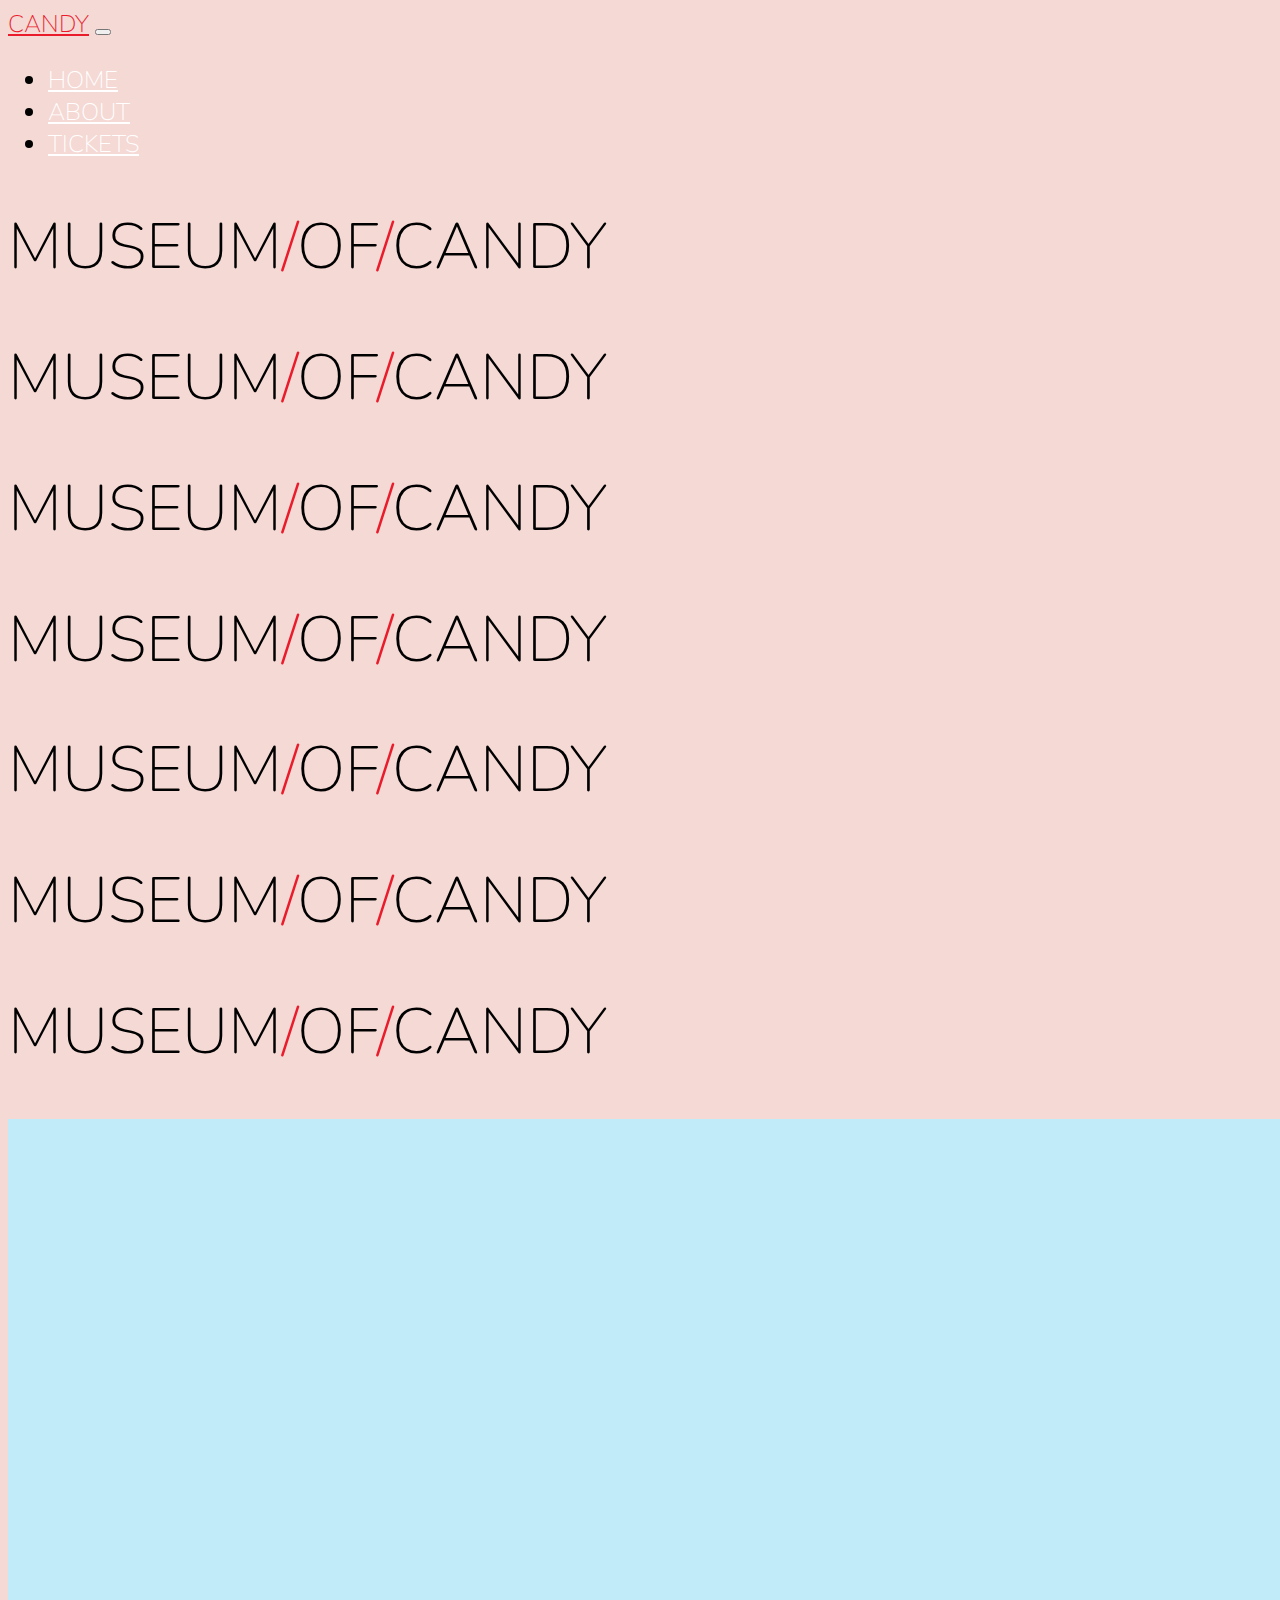
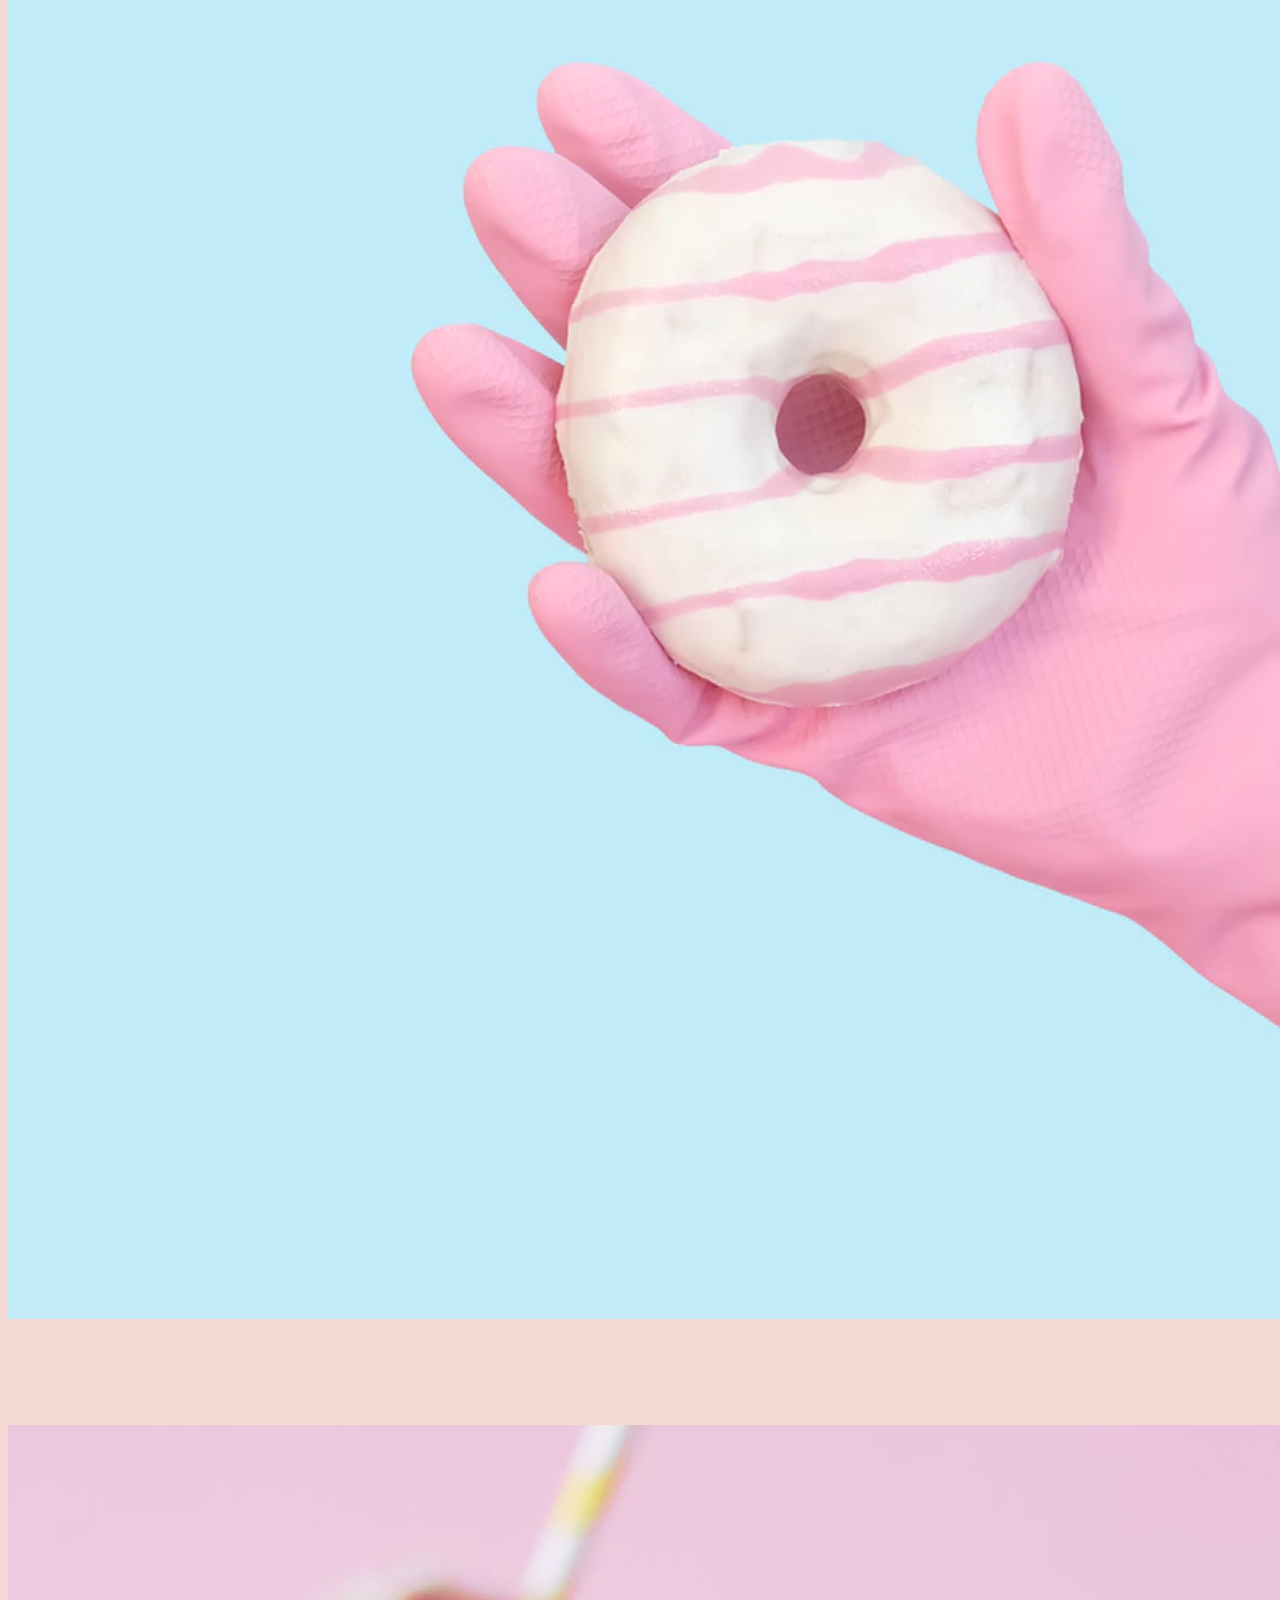
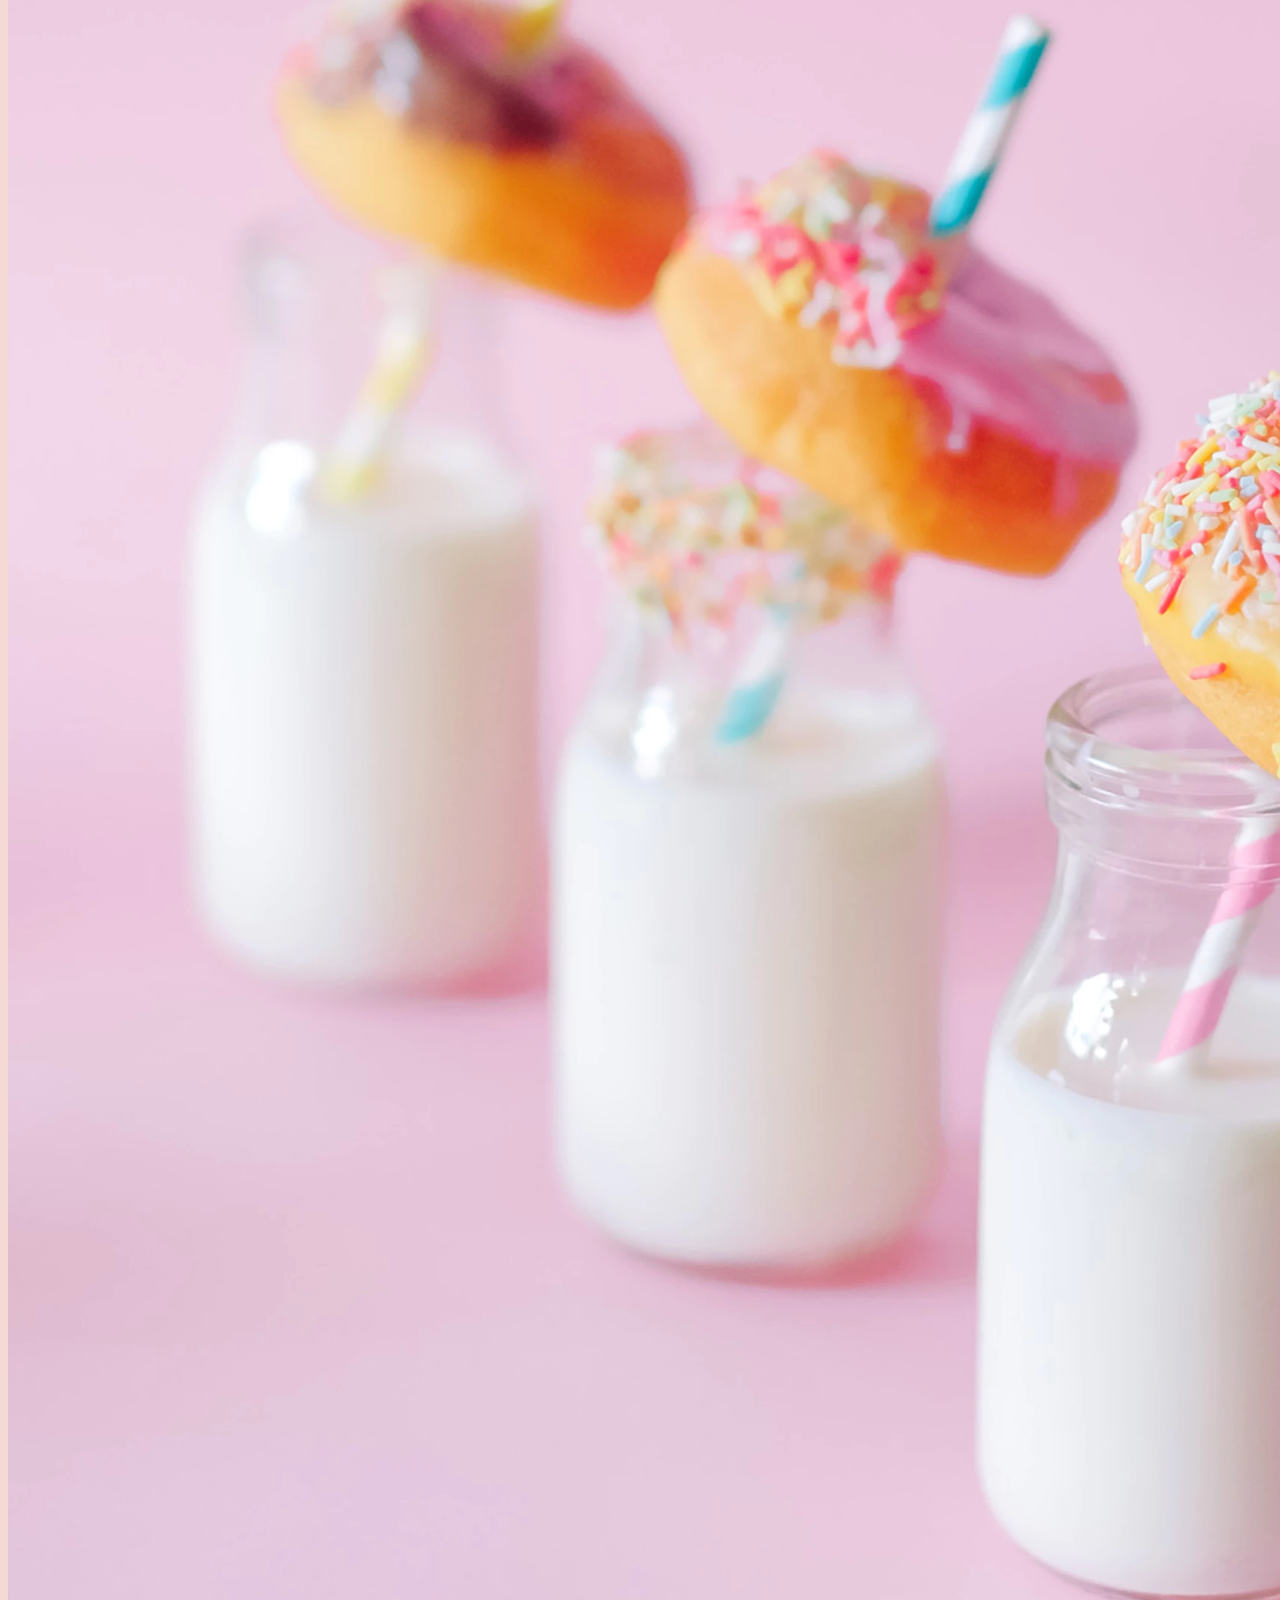
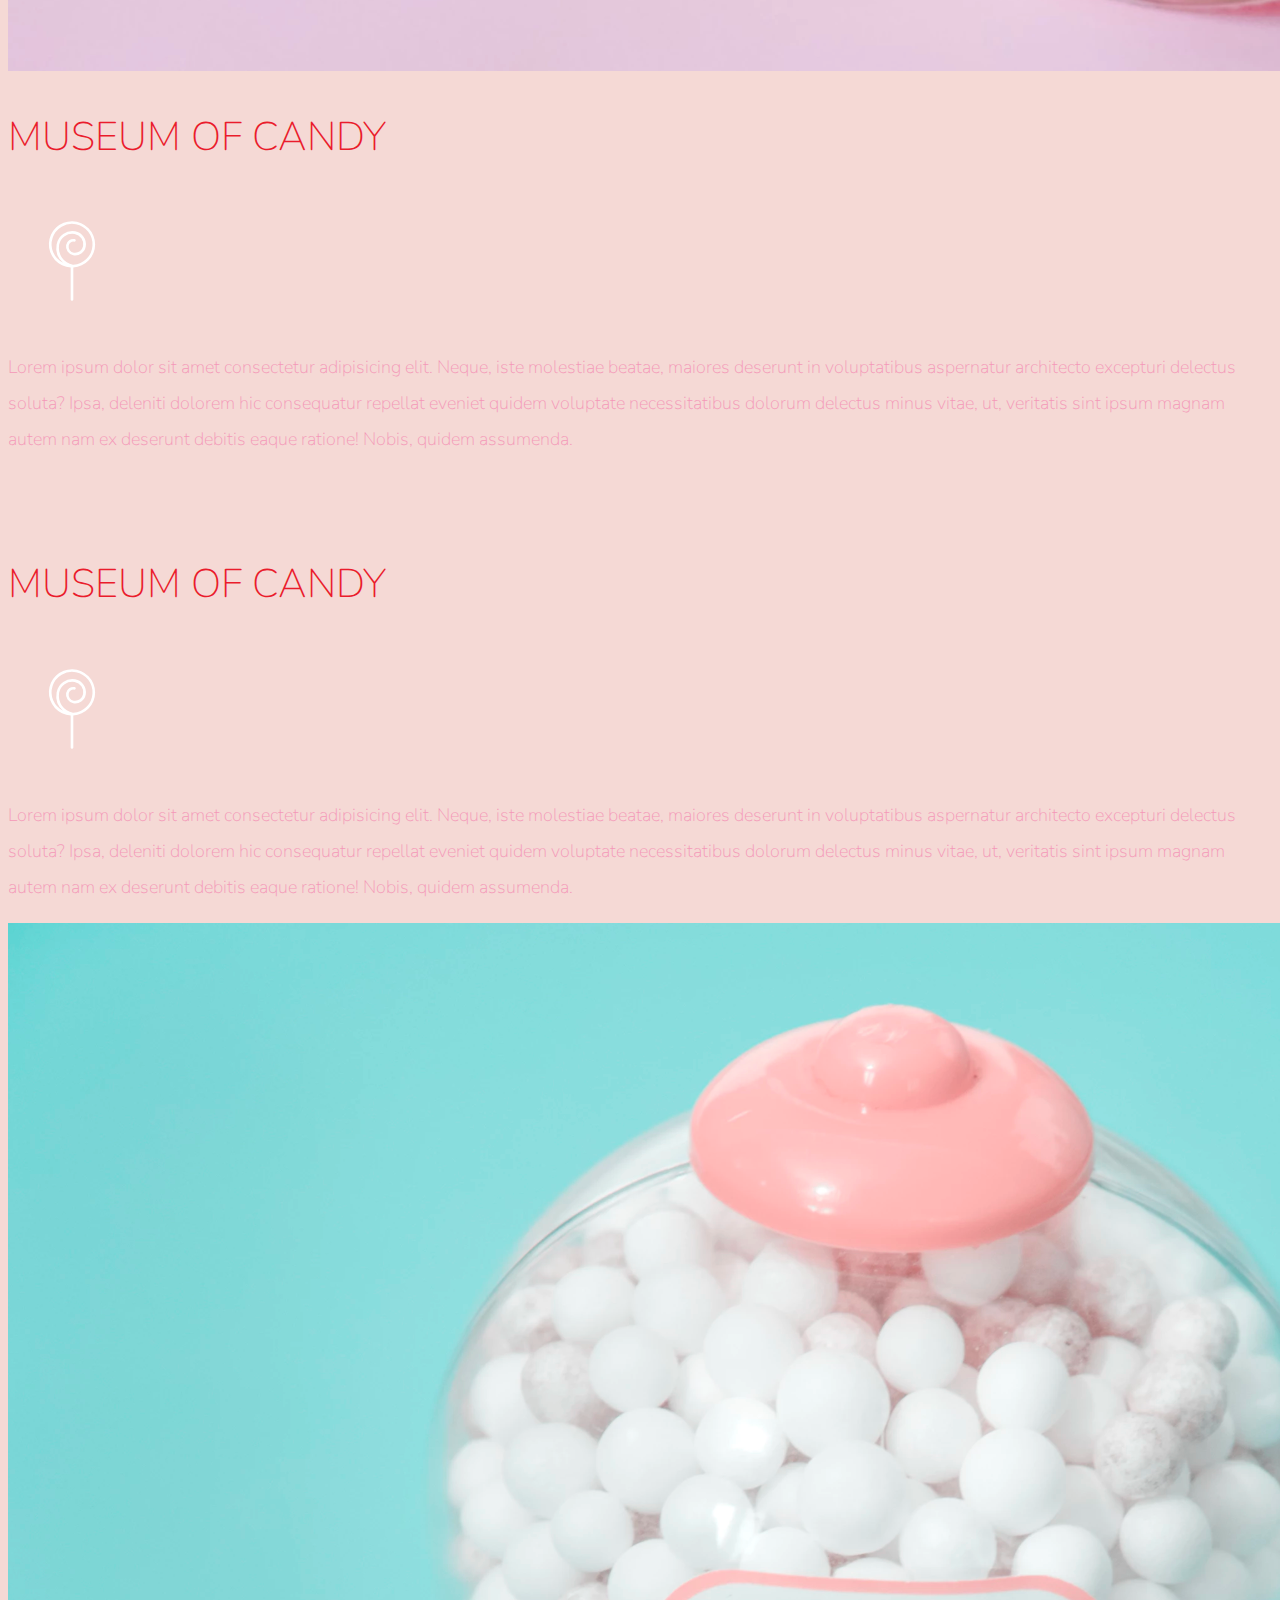
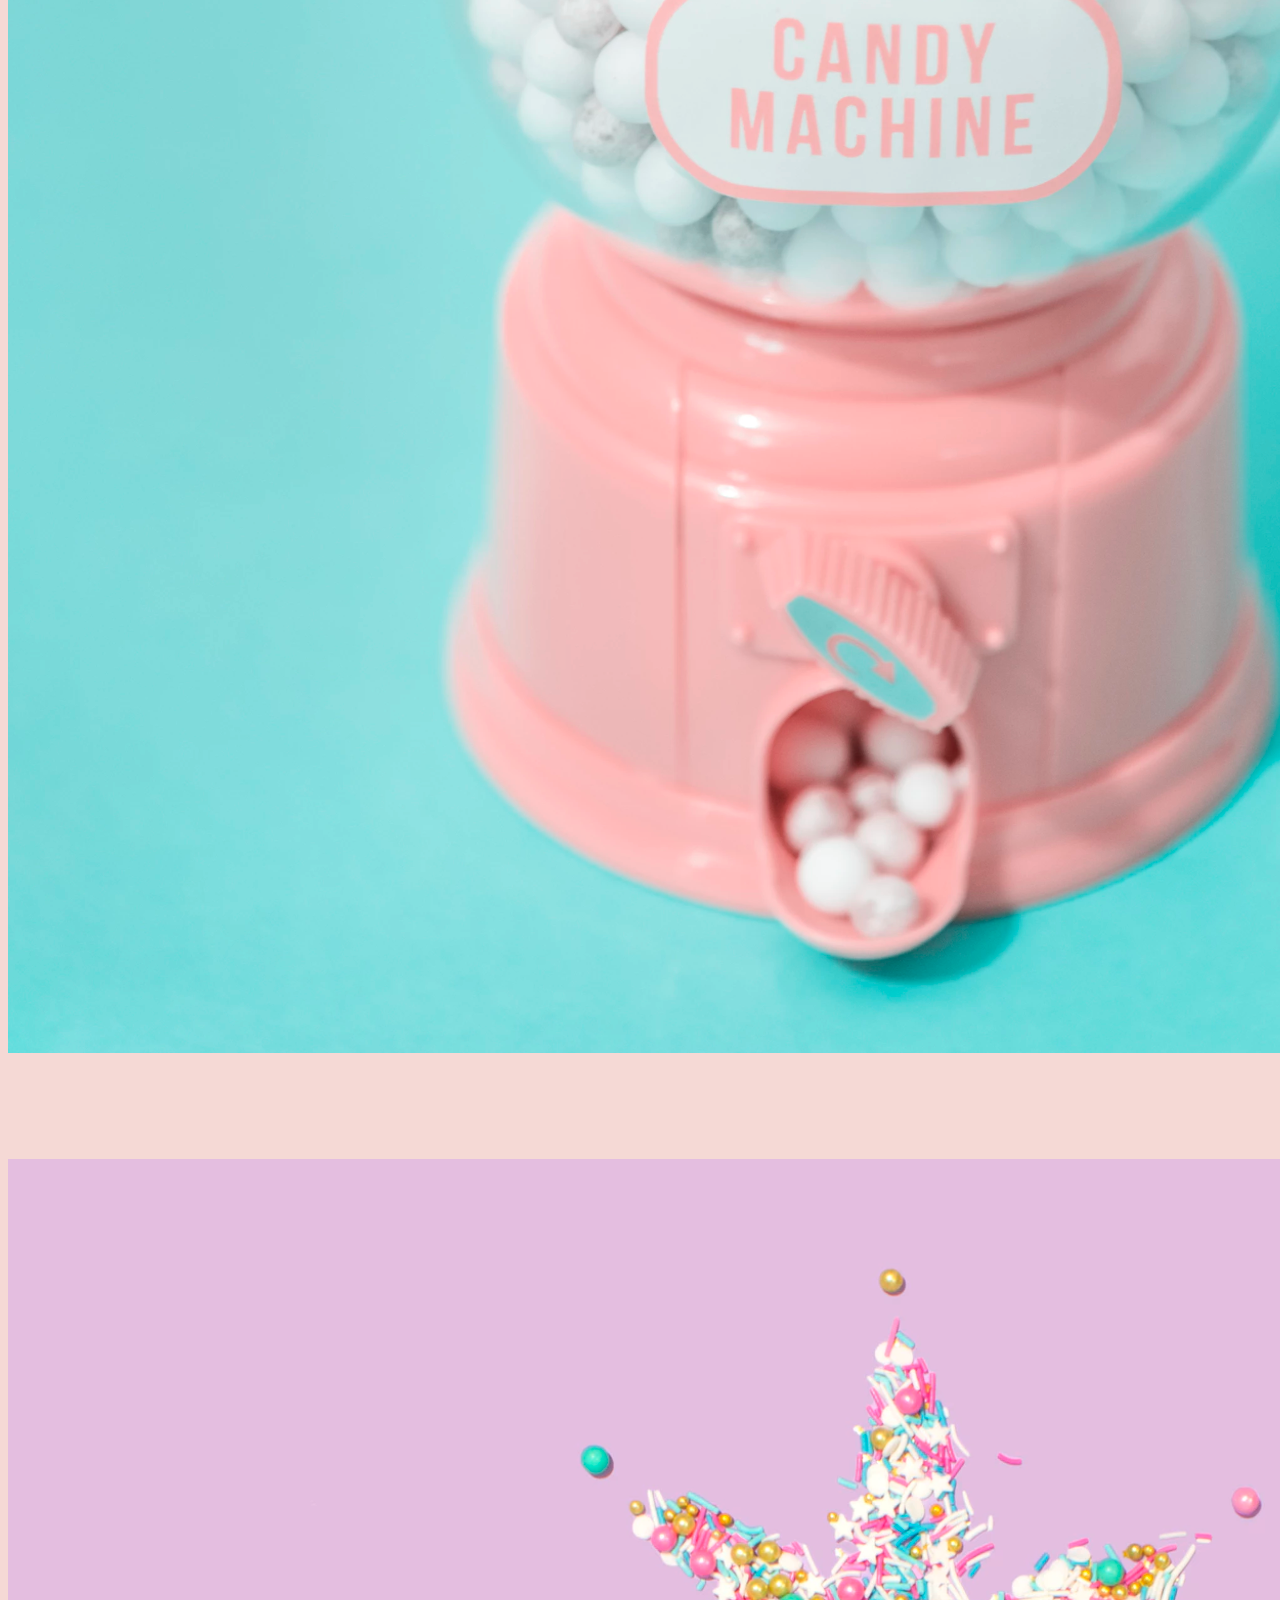
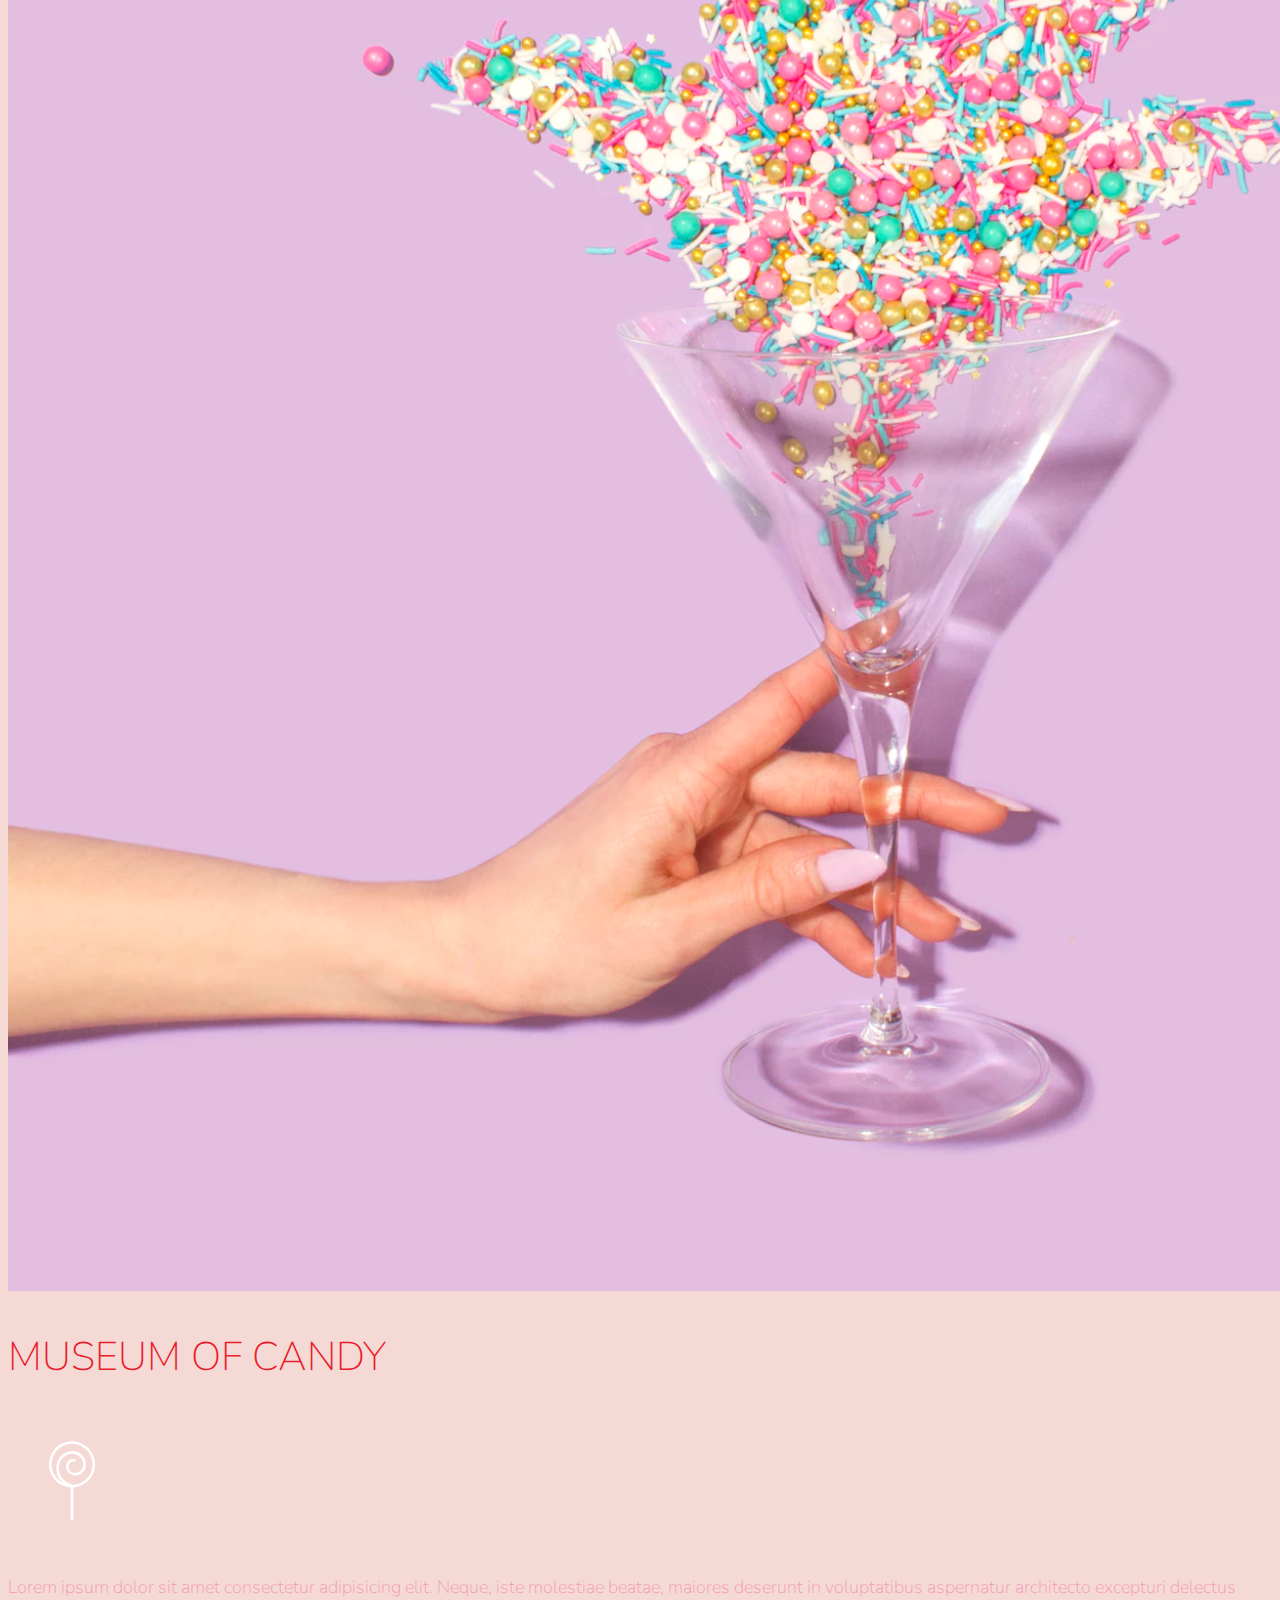
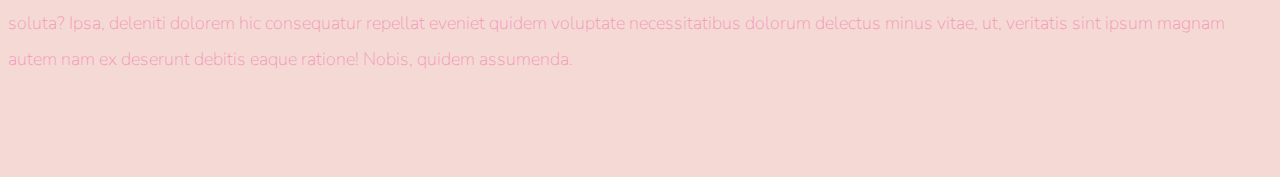
<file: bootstrap/index.html>
<!doctype html>
<html lang="en">

<head>
    <!-- Required meta tags -->
    <meta charset="utf-8">
    <meta name="viewport" content="width=device-width, initial-scale=1, shrink-to-fit=no">

    <!-- Google Font -->
    <link href="https://fonts.googleapis.com/css?family=Nunito:200,300,400,700" rel="stylesheet">

    <!-- Bootstrap CSS -->
    <link rel="stylesheet" href="https://stackpath.bootstrapcdn.com/bootstrap/4.1.3/css/bootstrap.min.css" integrity="sha384-MCw98/SFnGE8fJT3GXwEOngsV7Zt27NXFoaoApmYm81iuXoPkFOJwJ8ERdknLPMO"
        crossorigin="anonymous">

    <!-- Custom CSS -->
    <link rel="stylesheet" href="app.css">

    <title>Museum of Candy</title>
</head>

<body>
    <nav id="mainNavbar" class="navbar navbar-dark navbar-expand-md py-0 fixed-top">
        <a href="#" class="navbar-brand">CANDY</a>
        <button class="navbar-toggler" data-toggle="collapse" data-target="#navLinks" aria-label="Toggle navigation">
            <span class="navbar-toggler-icon"></span>
        </button>
        <div class="collapse navbar-collapse" id="navLinks">
            <ul class="navbar-nav">
                <li class="nav-item">
                    <a href="" class="nav-link">HOME</a>
                </li>
                <li class="nav-item">
                    <a href="" class="nav-link">ABOUT</a>
                </li>
                <li class="nav-item">
                    <a href="" class="nav-link">TICKETS</a>
                </li>
            </ul>
        </div>
    </nav>

    <section class="container-fluid px-0">
        <div class="row align-items-center">
            <div class="col-lg-6">
                <div id="headingGroup" class="text-white text-center d-none d-lg-block mt-5">
                    <h1 class="">MUSEUM<span>/</span>OF<span>/</span>CANDY</h1>
                    <h1 class="">MUSEUM<span>/</span>OF<span>/</span>CANDY</h1>
                    <h1 class="">MUSEUM<span>/</span>OF<span>/</span>CANDY</h1>
                    <h1 class="">MUSEUM<span>/</span>OF<span>/</span>CANDY</h1>
                    <h1 class="">MUSEUM<span>/</span>OF<span>/</span>CANDY</h1>
                    <h1 class="">MUSEUM<span>/</span>OF<span>/</span>CANDY</h1>
                    <h1 class="">MUSEUM<span>/</span>OF<span>/</span>CANDY</h1>
                </div>
            </div>
            <div class="col-lg-6">
                <img class="img-fluid" src="imgs/hand2.png" alt="">
            </div>
        </div>
    </section>

    <section class="container-fluid px-0">
        <div class="row align-items-center content">
            <div class="col-md-6 order-2 order-md-1">
                <img src="imgs/milk.png" alt="" class="img-fluid">
            </div>
            <div class="col-md-6 text-center order-1 order-md-2">
                <div class="row justify-content-center">
                    <div class="col-10 col-lg-8 blurb mb-5 mb-md-0">
                        <h2>MUSEUM OF CANDY</h2>
                        <img src="imgs/lolli_icon.png" alt="" class="d-none d-lg-inline">
                        <p class="lead">Lorem ipsum dolor sit amet consectetur adipisicing elit. Neque, iste molestiae
                            beatae, maiores deserunt
                            in voluptatibus
                            aspernatur architecto excepturi delectus soluta? Ipsa, deleniti dolorem hic consequatur
                            repellat eveniet quidem
                            voluptate necessitatibus dolorum delectus minus vitae, ut, veritatis sint ipsum magnam
                            autem nam ex deserunt debitis
                            eaque ratione! Nobis, quidem assumenda.</p>
                    </div>
                </div>
            </div>
        </div>
        <div class="row align-items-center content">
            <div class="col-md-6 text-center">
                <div class="row justify-content-center">
                    <div class="col-10 col-lg-8 blurb mb-5 mb-md-0">
                        <h2>MUSEUM OF CANDY</h2>
                        <img src="imgs/lolli_icon.png" alt="" class="d-none d-lg-inline">
                        <p class="lead">Lorem ipsum dolor sit amet consectetur adipisicing elit. Neque, iste molestiae
                            beatae, maiores deserunt
                            in voluptatibus
                            aspernatur architecto excepturi delectus soluta? Ipsa, deleniti dolorem hic consequatur
                            repellat eveniet quidem
                            voluptate necessitatibus dolorum delectus minus vitae, ut, veritatis sint ipsum magnam
                            autem nam ex deserunt debitis
                            eaque ratione! Nobis, quidem assumenda.</p>
                    </div>
                </div>
            </div>
            <div class="col-md-6">
                <img src="imgs/gumball.png" alt="" class="img-fluid">
            </div>
        </div>
        <div class="row align-items-center content">
            <div class="col-md-6 order-2 order-md-1">
                <img src="imgs/sprinkles.png" alt="" class="img-fluid">
            </div>
            <div class="col-md-6 text-center order-1 order-md-2">
                <div class="row justify-content-center">
                    <div class="col-10 col-lg-8 blurb mb-5 mb-md-0">
                        <h2>MUSEUM OF CANDY</h2>
                        <img src="imgs/lolli_icon.png" alt="" class="d-none d-lg-inline">
                        <p class="lead">Lorem ipsum dolor sit amet consectetur adipisicing elit. Neque, iste molestiae
                            beatae, maiores
                            deserunt
                            in voluptatibus
                            aspernatur architecto excepturi delectus soluta? Ipsa, deleniti dolorem hic consequatur
                            repellat eveniet
                            quidem
                            voluptate necessitatibus dolorum delectus minus vitae, ut, veritatis sint ipsum magnam
                            autem nam ex deserunt
                            debitis
                            eaque ratione! Nobis, quidem assumenda.</p>
                    </div>
                </div>
            </div>
        </div>
    </section>
    <!-- Optional JavaScript -->
    <!-- jQuery first, then Popper.js, then Bootstrap JS -->
    <script src="https://code.jquery.com/jquery-3.3.1.slim.min.js" integrity="sha384-q8i/X+965DzO0rT7abK41JStQIAqVgRVzpbzo5smXKp4YfRvH+8abtTE1Pi6jizo"
        crossorigin="anonymous"></script>
    <script src="https://cdnjs.cloudflare.com/ajax/libs/popper.js/1.14.3/umd/popper.min.js" integrity="sha384-ZMP7rVo3mIykV+2+9J3UJ46jBk0WLaUAdn689aCwoqbBJiSnjAK/l8WvCWPIPm49"
        crossorigin="anonymous"></script>
    <script src="https://stackpath.bootstrapcdn.com/bootstrap/4.1.3/js/bootstrap.min.js" integrity="sha384-ChfqqxuZUCnJSK3+MXmPNIyE6ZbWh2IMqE241rYiqJxyMiZ6OW/JmZQ5stwEULTy"
        crossorigin="anonymous"></script>

    <script>
        $(function () {
            $(document).scroll(function () {
                var $nav = $("#mainNavbar");
                $nav.toggleClass("scrolled", $(this).scrollTop() > $nav.height());
            });
        });
    </script>
</body>

</html>
</file>
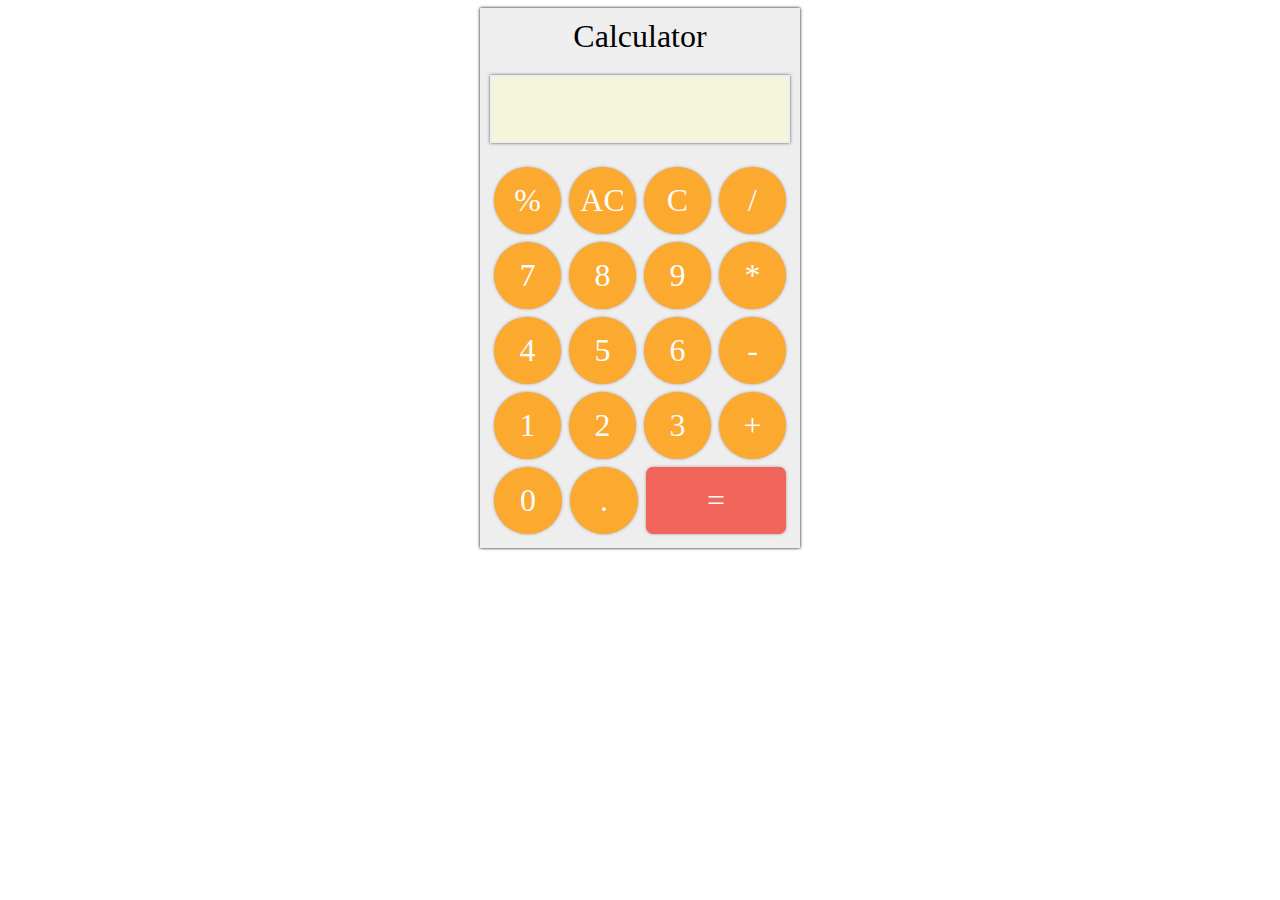
<file: Calculator/index.html>
<!DOCTYPE html>
<html lang="en">
  <head>
    <meta charset="UTF-8" />
    <meta name="viewport" content="width=device-width, initial-scale=1.0" />
    <title>Document</title>
    <link rel="stylesheet" href="style.css" />
    <script src="script.js" defer></script>
  </head>
  <body>
    <div id="calculator">
      <section id="calc-area">
        <span>Calculator</span>
        <textarea id="view" disabled></textarea>
      </section>
      <section id="buttons-area">
        <div class="button-group">
          <span class="opr">%</span>
          <span class="clear">AC</span>
          <span class="delete">C</span>
          <span class="opr">/</span>
        </div>
        <div class="button-group">
          <span class="num">7</span>
          <span class="num">8</span>
          <span class="num">9</span>
          <span class="opr">*</span>
        </div>
        <div class="button-group">
          <span class="num">4</span>
          <span class="num">5</span>
          <span class="num">6</span>
          <span class="opr">-</span>
        </div>
        <div class="button-group">
          <span class="num">1</span>
          <span class="num">2</span>
          <span class="num">3</span>
          <span class="opr">+</span>
        </div>
        <!-- Button Area -->
        <div class="button-group">
          <span class="num">0</span>
          <span class="num">.</span>
          <span class="calc">=</span>
        </div>
      </section>
    </div>
  </body>
</html>
</file>
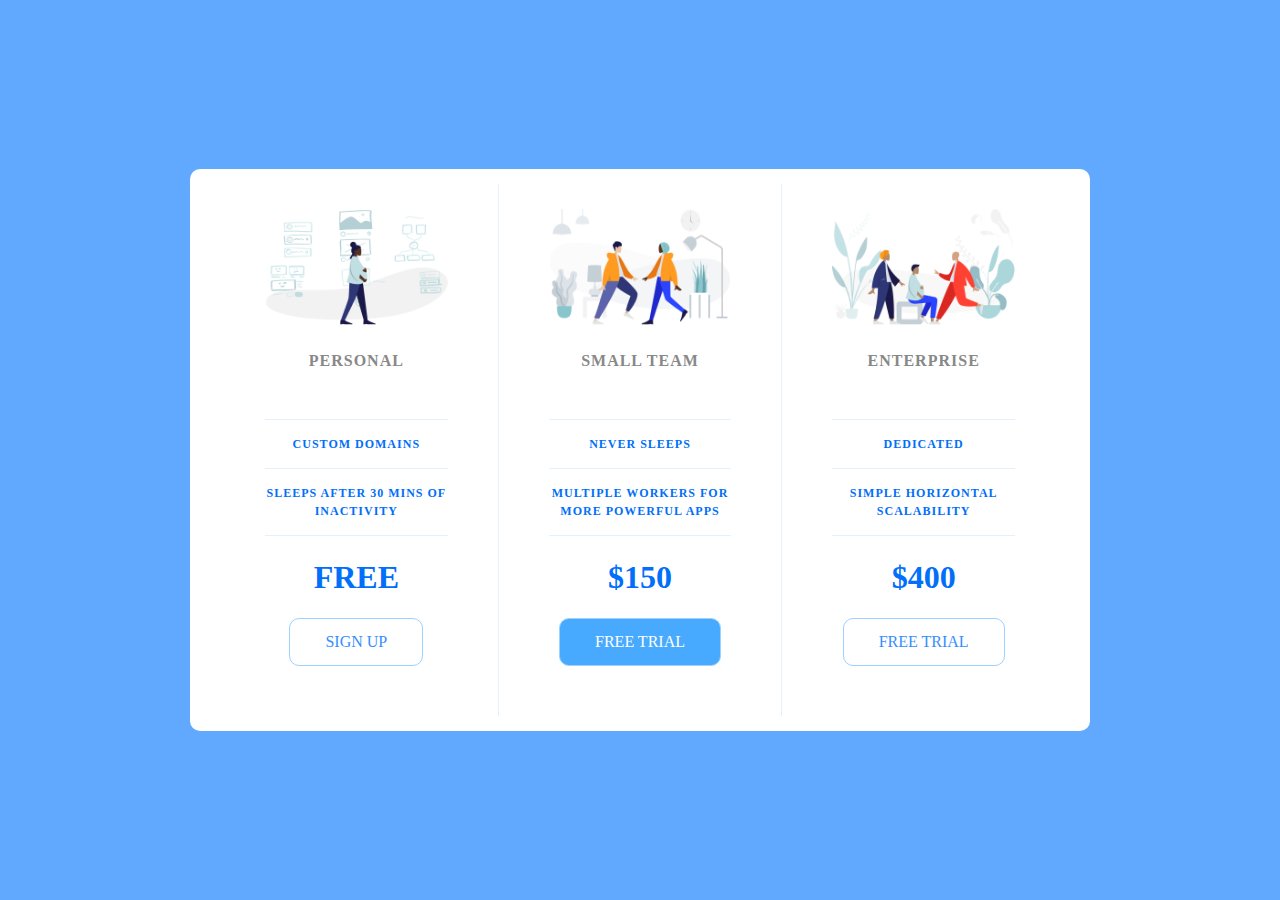
<file: project2.html>
<!DOCTYPE html>
<html lang="en">

<head>
    <meta charset="UTF-8">
    <meta name="viewport" content="width=device-width, initial-scale=1.0">
    <title>Price Tiers</title>
    <link rel="stylesheet" href="https://fonts.googleapis.com/css?family=Open+Sans:400,600,700">
    <link rel="stylesheet" href="project2.css">
</head>

<body>
    <div class="panel">

        <div class="pricing-plan">
            <img src="icons/icon1.png" alt="" class="pricing-img">
            <h2 class="pricing-header">Personal</h2>
            <ul class="pricing-features">
                <li class="pricing-features-item">Custom domains</li>
                <li class="pricing-features-item">Sleeps after 30 mins of inactivity</li>
            </ul>
            <span class="pricing-price">Free</span>
            <a href="#/" class="pricing-button">Sign up</a>
        </div>

        <div class="pricing-plan">
            <img src="icons/icon2.png" alt="" class="pricing-img">
            <h2 class="pricing-header">Small team</h2>
            <ul class="pricing-features">
                <li class="pricing-features-item">Never sleeps</li>
                <li class="pricing-features-item">Multiple workers for more powerful apps</li>
            </ul>
            <span class="pricing-price">$150</span>
            <a href="#/" class="pricing-button is-featured">Free trial</a>
        </div>

        <div class="pricing-plan">
            <img src="icons/icon3.png" alt="" class="pricing-img">
            <h2 class="pricing-header">Enterprise</h2>
            <ul class="pricing-features">
                <li class="pricing-features-item">Dedicated</li>
                <li class="pricing-features-item">Simple horizontal scalability</li>
            </ul>
            <span class="pricing-price">$400</span>
            <a href="#/" class="pricing-button">Free trial</a>
        </div>

    </div>

</body>

</html>
</file>
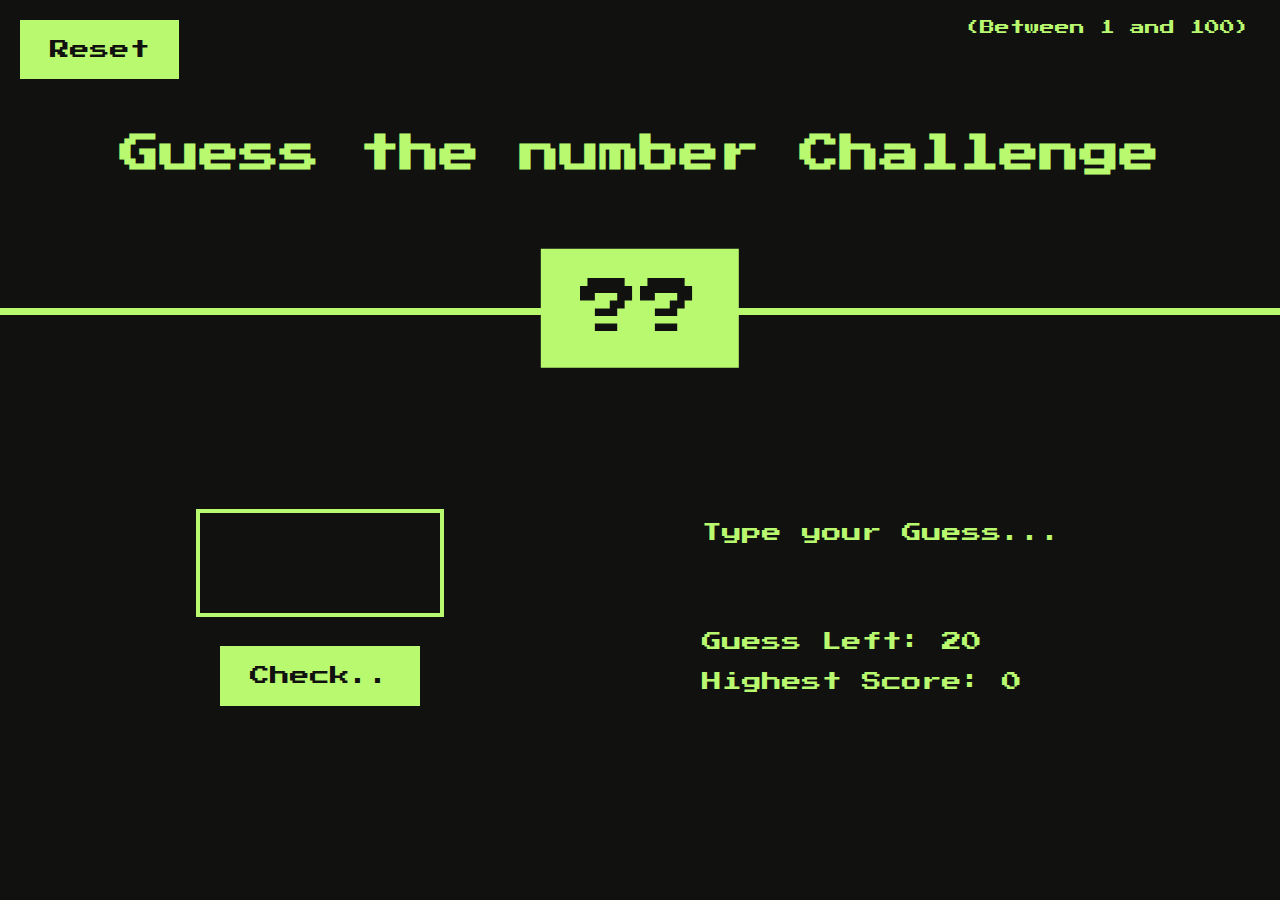
<file: guess the number game/guess.html>
<!DOCTYPE html>
<html lang="en">
  <head>
    <meta charset="UTF-8" />
    <meta http-equiv="X-UA-Compatible" content="IE=edge" />
    <meta name="viewport" content="width=device-width, initial-scale=1.0" />
    <link rel="stylesheet" href="style.css" />
    <title>Guess the number</title>
  </head>
  <body>
    <header>
      <h1>Guess the number Challenge</h1>
      <p1 class="between">(Between 1 and 100)</p1>
      <button class="btn again">Reset</button>
      <div class="number">??</div>
    </header>
    <main>
      <section class="left">
        <input type="number" class="guess" />
        <button class="btn check">Check..</button>
      </section>
      <section class="right">
        <p class="message">Type your Guess...</p>
        <p class="count-score">Guess Left: <span class="score">20</span></p>
        <p class="Highest Score">
          Highest Score: <span class="highscore">0</span>
        </p>
      </section>
    </main>
    <script src="script.js"></script>
  </body>
</html>
</file>
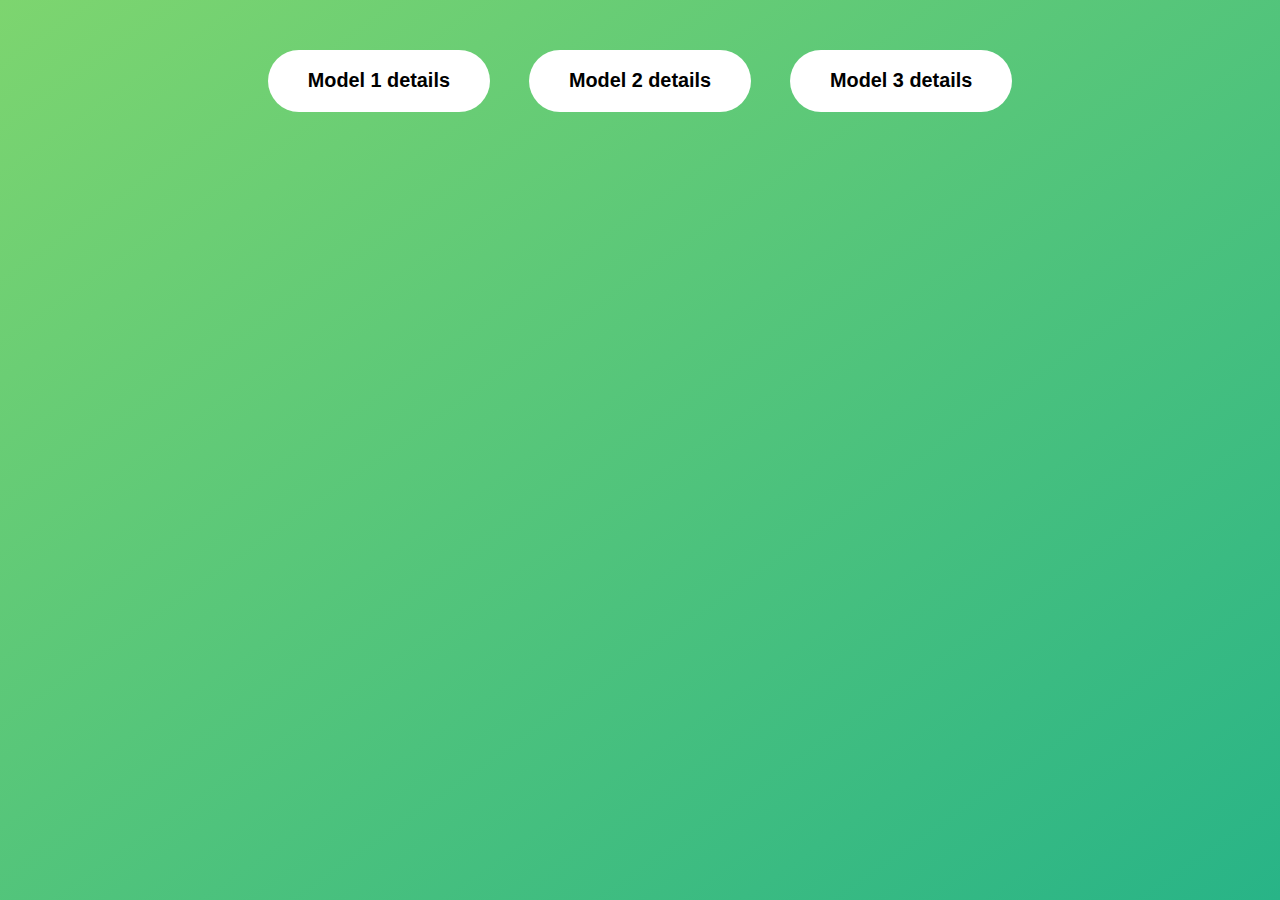
<file: modal window/main.html>
<!DOCTYPE html>
<html lang="en">
  <head>
    <meta charset="UTF-8" />
    <meta http-equiv="X-UA-Compatible" content="IE=edge" />
    <meta name="viewport" content="width=device-width, initial-scale=1.0" />
    <link rel="stylesheet" href="style.css" />
    <title>Modal window</title>
  </head>
  <body>
    <button class="show-model">Model 1 details</button>
    <button class="show-model">Model 2 details</button>
    <button class="show-model">Model 3 details</button>

    <div class="model hidden">
      <button class="close">&times;</button>
      <h1>I am a model window</h1>
      <p>
        Lorem ipsum dolor sit amet consectetur adipisicing elit. Aspernatur
        velit impedit dicta unde modi consequatur, sunt facilis maxime totam
        dolore illum ullam non labore, voluptatum id. Ipsam sapiente voluptatum
        pariatur Lorem ipsum, dolor sit amet consectetur adipisicing elit. Quo
        cumque iure accusantium incidunt possimus ipsam ut, maiores vitae quidem
        maxime, ipsum animi reiciendis ex amet corporis doloribus aliquam
        repudiandae? Facere!
      </p>
    </div>
    <div class="overlay hidden"></div>
    <script src="script.js"></script>
  </body>
</html>
</file>
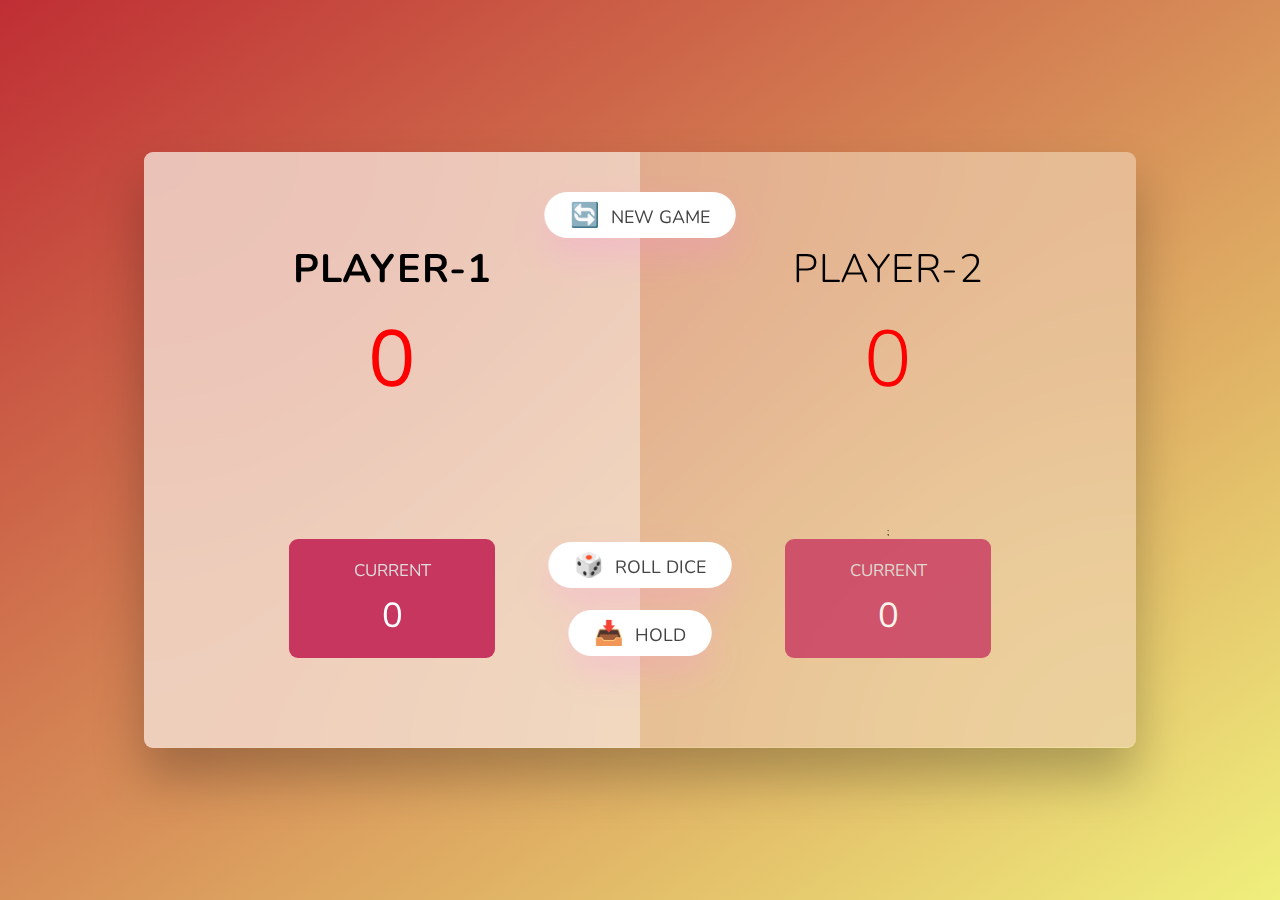
<file: Roll a dice/main.html>
<!DOCTYPE html>
<html lang="en">
  <head>
    <meta charset="UTF-8" />
    <meta http-equiv="X-UA-Compatible" content="IE=edge" />
    <meta name="viewport" content="width=device-width, initial-scale=1.0" />
    <title>Roll a dice</title>
    <link rel="stylesheet" href="style.css" />
  </head>
  <body>
    <main>
      <section class="player player-0 player-active">
        <h2 class="name" id="name-0">Player-1</h2>
        <p class="score" id="score-0">43</p>
        <div class="current">
          <p class="current-label">Current</p>
          <p class="current-score" id="current-0">0</p>
        </div>
      </section>
      <section class="player player-1">
        <h2 class="name" id="name-1">Player-2</h2>
        <p class="score" id="score-1">24</p>
        ;
        <div class="current">
          <p class="current-label">Current</p>
          <p class="current-score" id="current-1">0</p>
        </div>
      </section>
      <img src="dice-5.png" alt="Playing dice" class="dice" />
      <button class="btn btn-new">🔄 New game</button>
      <button class="btn btn-roll">🎲 Roll dice</button>
      <button class="btn btn-hold">📥 Hold</button>
      <script src="script.js"></script>
    </main>
  </body>
</html>
</file>
<file: bootstrap/app.css>
body {
    background: #f5d9d5;
    font-family: "Nunito", sans-serif;
}

.blurb h2 {
   color: #EA1C2C;
   font-weight: 100;
   font-size: 2.5rem;
}

.blurb p {
    color: #f498b8;
    font-weight: 100;
    font-size: 1.125rem;
    line-height: 2;
}

.content {
    margin-top: 100px;
    margin-bottom: 100px;
}

#mainNavbar {
    font-size: 1.5rem;
    font-weight: 100;    
}

#mainNavbar .nav-link {
    color: white;
}

#mainNavbar .nav-link:hover {
    color: #EA1C2C;
}

#mainNavbar .navbar-brand {
    color: #EA1C2C;
    font-size: 1.5rem;
}

#headingGroup span {
    color: #EA1C2C;
}

#headingGroup h1 {
    font-weight: 100;
    font-size: 4rem;
}

.navbar.scrolled {
    background: rgb(222,192,222);
    transition: background 500ms;
}

@media (max-width: 1200px) {
    #headingGroup h1 {
        font-weight: 100;
        font-size: 3rem;
    }
    .blurb h2 {
        font-size: 2rem;
    }
}
</file>
<file: Calculator/style.css>
#calculator {
  width: 300px;
  margin: 0 auto;
  padding: 10px;
  background: #eee;
  box-shadow: 0 0 3px;
}

/* Calculate Area Style */
#calc-area {
  display: flex;
  justify-content: center;
  align-items: center;
  flex-wrap: wrap;
}

#calc-area > span,
#calc-area > textarea {
  display: inline-flex;
  flex: 100%;
  justify-content: center;
  margin-bottom: 20px;
}

#calc-area > textarea {
  border: 2px solid #eee;
  background: beige;
  box-shadow: 0 0 3px;
  min-height: 60px;
  resize: none;
  font-size: 1.8em;
  letter-spacing: 2.5px;
}

#calc-area > span {
  font-size: 2em;
}

/* Button area style */
#button-area {
  padding: 10px 0;
}

.button-group {
  display: flex;
  align-items: center;
  justify-content: center;
}

.button-group > span {
  display: inline-flex;
  flex: 1 1;
  padding: 15px 10px;
  justify-content: center;
  align-items: center;
  background: #ff9800;
  margin: 4px;
  border-radius: 50%;
  color: #fff;
  font-size: 2em;
  box-shadow: 0 0 3px #968585;
  transition: all 0.2s ease;
  opacity: 0.8;
  cursor: pointer;
}

.button-group > span.calc {
  flex: 2.5;
  border-radius: 7px;
  background: #f44336;
}

.button-group > span:hover {
  opacity: 1;
}
</file>
<file: project2.css>
html,
body,
div,
span,
applet,
object,
iframe,
h1,
h2,
h3,
h4,
h5,
h6,
p,
blockquote,
pre,
a,
abbr,
acronym,
address,
big,
cite,
code,
del,
dfn,
em,
img,
ins,
kbd,
q,
s,
samp,
small,
strike,
strong,
sub,
sup,
tt,
var,
b,
u,
i,
center,
dl,
dt,
dd,
ol,
ul,
li,
fieldset,
form,
label,
legend,
table,
caption,
tbody,
tfoot,
thead,
tr,
th,
td,
article,
aside,
canvas,
details,
embed,
figure,
figcaption,
footer,
header,
hgroup,
menu,
nav,
output,
ruby,
section,
summary,
time,
mark,
audio,
video {
    margin: 0;
    padding: 0;
    border: 0;
    font-size: 100%;
    font: inherit;
    vertical-align: baseline;
}

/* HTML5 display-role reset for older browsers */
article,
aside,
details,
figcaption,
figure,
footer,
header,
hgroup,
menu,
nav,
section {
    display: block;
}

body {
    line-height: 1;
}

ol,
ul {
    list-style: none;
}

blockquote,
q {
    quotes: none;
}

blockquote:before,
blockquote:after,
q:before,
q:after {
    content: '';
    content: none;
}

table {
    border-collapse: collapse;
    border-spacing: 0;
}

body {
    background-color: #60a9ff;
    display: flex;
    justify-content: center;
    align-items: center;
    min-height: 100vh;
}

.panel {
    background-color: white;
    border-radius: 10px;
    padding: 15px 25px;
    width: 100%;
    max-width: 850px;
    display: flex;
    flex-direction: column;
    text-align: center;
    text-transform: uppercase;
}

.pricing-plan {
    border-bottom: 1px solid #e1f1ff;
}

.pricing-plan:last-child {
    border-bottom: none;
}

.pricing-img {
    margin-bottom: 25px;
    max-width: 100%;
}

.pricing-header {
    color: #888;
    font-weight: 600;
    letter-spacing: 1px;
}

.pricing-features {
    margin: 50px 0px 25px;
    color: #016ff9;
}

.pricing-features-item {
    font-weight: 600;
    letter-spacing: 1px;
    font-size: 12px;
    line-height: 1.5;
    padding: 15px 0;
    border-top: 1px solid #e1f1ff;
}

.pricing-features-item:last-child {
    border-bottom: 1px solid #e1f1ff;
}

.pricing-price {
    color: #016ff9;
    display: block;
    font-size: 32px;
    font-weight: 700;
    ;
}

.pricing-button {
    border: 1px solid #9dd1ff;
    border-radius: 10px;
    padding: 15px 35px;
    display: inline-block;
    color: #348efe;
    margin: 25px 0px;
    text-decoration: none;
    transition: background-color 200ms ease-in-out;
}

.pricing-button:hover,
.pricing-button:focus {
    background-color: #e1f1ff;
}

.pricing-button.is-featured {
    background-color: #48aaff;
    color: white;
}

.pricing-button.is-featured:hover,
.pricing-button.is-featured:focus {
    background-color: #269aff;
    color: white;
}

@media (min-width:900px) {
    .panel {
        flex-direction: row;
    }

    .pricing-plan {
        border-bottom: none;
        border-right: 1px solid #e1f1ff;
        padding:25px 50px;
    }

    .pricing-plan:last-child{
        border-right:none;
    }
}
</file>
<file: guess the number game/style.css>
@import url("https://fonts.googleapis.com/css?family=Press+Start+2P&display=swap");

* {
  margin: 0;
  padding: 0;
  box-sizing: inherit;
}

html {
  font-size: 62%;
  box-sizing: border-box;
}

body {
  font-family: "Press Start 2P", sans-serif;
  color: #b9f96f;
  background-color: #111210;
}

header {
  position: relative;
  height: 35vh;
  border-bottom: 7px solid #b9f96f;
}

main {
  height: 65vh;
  color: #b9f96f;
  display: flex;
  align-items: center;
  justify-content: space-around;
}

.left {
  width: 52rem;
  display: flex;
  flex-direction: column;
  align-items: center;
}

.right {
  width: 52rem;
  font-size: 2rem;
}

h1 {
  font-size: 4rem;
  text-align: center;
  position: relative;
  width: 100%;
  top: 50%;
  left: 50%;
  transform: translate(-50%, -50%);
}

.number {
  background: #b9f96f;
  color: #111210;
  font-size: 6rem;
  width: 20rem;
  padding: 3rem 2rem;
  text-align: center;
  bottom: 0;
  left: 50%;
  position: absolute;
  transform: translate(-50%, 50%);
}

.between {
  font-size: 1.5rem;
  position: absolute;
  top: 2rem;
  right: 3rem;
}

.again {
  position: absolute;
  top: 2rem;
  left: 2rem;
}

.guess {
  background: none;
  border: 4px solid #b9f96f;
  font-family: inherit;
  color: inherit;
  font-size: 5rem;
  padding: 2.5rem;
  width: 25rem;
  text-align: center;
  display: block;
  margin-bottom: 3rem;
}

.btn {
  border: none;
  background-color: #b9f96f;
  color: #111210;
  font-size: 2rem;
  font-family: inherit;
  padding: 2rem 3rem;
  cursor: pointer;
}

.btn:hover {
  background-color: #6ba528;
  cursor: pointer;
  transform: scale(1.1);
}

.message {
  margin-bottom: 8rem;
  height: 3rem;
}

.count-score {
  margin-bottom: 2rem;
}
</file>
<file: modal window/style.css>
* {
  margin: 0;
  padding: 0;
  box-sizing: inherit;
}

html {
  font-size: 62%;
  box-sizing: border-box;
}

body {
  font-family: sans-serif;
  color: #333;
  line-height: 1.5;
  height: 100vh;
  position: relative;
  display: flex;
  align-items: flex-start;
  justify-content: center;
  background: linear-gradient(to top left, #28b487, #7dd56f);
}

.show-model {
  font-size: 2rem;
  font-weight: 600;
  padding: 2rem 4rem;
  margin: 5rem 2rem;
  border: none;
  background-color: white;
  color: black;
  border-radius: 10rem;
  cursor: pointer;
}

.close {
  position: absolute;
  top: 1.2rem;
  right: 2rem;
  font-size: 5rem;
  color: red;
  cursor: pointer;
  border: none;
  background: none;
}

h1 {
  font-size: 2.5rem;
  margin-bottom: 2rem;
}

p {
  font-size: 1.8rem;
}

.hidden {
  display: none;
}

.model {
  position: absolute;
  top: 50%;
  left: 50%;
  transform: translate(-50%, -50%);
  width: 70%;
  background-color: white;
  padding: 6rem;
  border-radius: 5px;
  box-shadow: 0 3rem 5rem rgba(0, 0, 0, 0.3);
  z-index: 10;
}

/* for the new window opening that will be overlayed above earlier */
.overlay {
  position: absolute;
  /* blurr condition for behind */
  top: 0rem;
  left: 0rem;
  width: 100%;
  height: 100%;
  background-color: rgba(129, 252, 116, 0.5);
  backdrop-filter: blur(3px);
  /* zindex is priority to be showed */
  z-index: 5;
}
</file>
<file: Roll a dice/style.css>
@import url("https://fonts.googleapis.com/css2?family=Nunito&display=swap");

* {
  margin: 0;
  padding: 0;
  box-sizing: inherit;
}

html {
  font-size: 62%;
  box-sizing: border-box;
}

body {
  font-family: "Nunito", sans-serif;
  font-weight: 400;
  height: 100vh;
  color: black;
  background-image: linear-gradient(to top left, #efef7bfd 0%, #bf2e34 100%);
  display: flex;
  align-items: center;
  justify-content: center;
}

main {
  position: relative;
  width: 100rem;
  height: 60rem;
  background-color: rgba(255, 255, 255, 0.35);
  backdrop-filter: blur(200px);
  filter: blue();
  box-shadow: 0 3rem 5rem rgba(0, 0, 0, 0.25);
  border-radius: 9px;
  overflow: hidden;
  display: flex;
}

.player {
  flex: 50%;
  padding: 9rem;
  display: flex;
  flex-direction: column;
  align-items: center;
  transition: all 0.75s;
}

.name {
  position: relative;
  font-size: 4rem;
  text-transform: uppercase;
  letter-spacing: 1px;
  word-spacing: 2px;
  font-weight: 300;
  margin-bottom: 1rem;
}

.score {
  font-size: 8rem;
  font-weight: 300;
  color: red;
  margin-bottom: auto;
}

.player-active {
  background-color: rgba(255, 255, 255, 0.4);
}

.player-active .name {
  font-weight: 700;
}

.player-active .score {
  font-weight: 400;
}

.player-active .current {
  opacity: 1;
}

.current {
  background-color: #c7365f;
  opacity: 0.8;
  border-radius: 9px;
  color: #fff;
  width: 65%;
  padding: 2rem;
  text-align: center;
  transition: all 0.75s;
}

.current-label {
  text-transform: uppercase;
  margin-bottom: 1rem;
  font-size: 1.7rem;
  color: #ddd;
}

.current-score {
  font-size: 3.5rem;
}

.btn {
  position: absolute;
  left: 50%;
  transform: translateX(-50%);
  color: #444;
  background: none;
  border: none;
  font-family: inherit;
  font-size: 1.8rem;
  text-transform: uppercase;
  cursor: pointer;
  font-weight: 400;
  transition: all 0.2s;

  background-color: white;
  backdrop-filter: blur(10px);

  padding: 0.7rem 2.5rem;
  border-radius: 50rem;
  box-shadow: 0 1.75rem 3.5rem rgba(255, 125, 242, 0.2);
}

.btn::first-letter {
  font-size: 2.4rem;
  display: inline-block;
  margin-right: 0.7rem;
}

.btn-new {
  top: 4rem;
}
.btn-roll {
  top: 39.3rem;
}
.btn-hold {
  top: 46.1rem;
}

.btn:active {
  transform: translate(-50%, 3px);
  box-shadow: 0 1rem 2rem rgba(0, 0, 0, 0.15);
}

.btn:focus {
  outline: none;
}

.dice {
  position: absolute;
  left: 50%;
  top: 16.5rem;
  transform: translateX(-50%);
  height: 10rem;
  box-shadow: 0 2rem 5rem rgba(0, 0, 0, 0.2);
}

.player-winner {
  background-color: #2f2f2f;
}

.player-winner .name {
  font-weight: 700;
  color: #c7365f;
}

.hidden {
  display: none;
}
</file>
